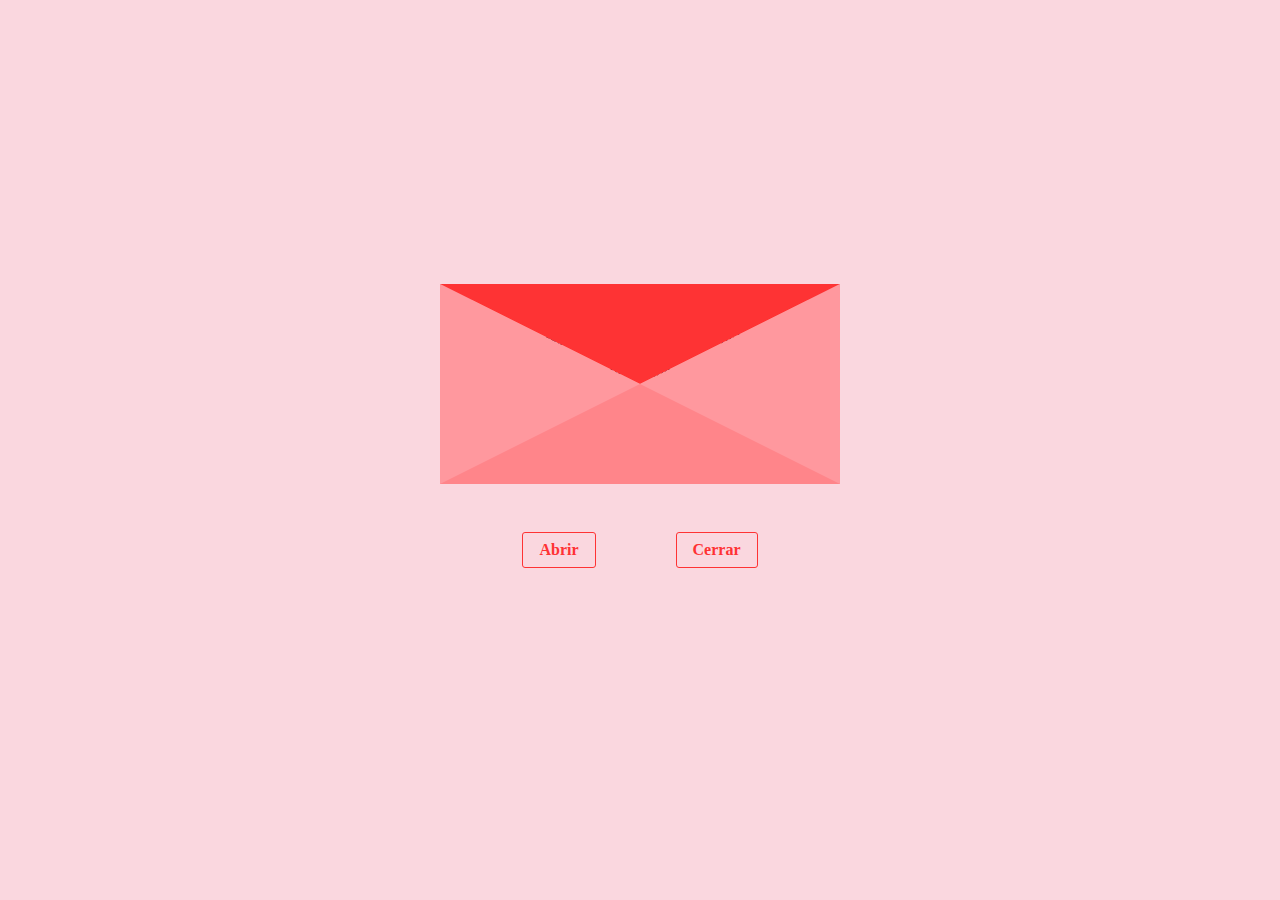
<file: index.html>
<!DOCTYPE html>
<html lang="es">
<head>
  <meta charset="UTF-8">
  <meta name="viewport" content="width=device-width, initial-scale=1.0">
  <title>Carta</title>
  <link rel="stylesheet" href="style.css">
</head>
<body>
  <main>
    <div class="container-letter">
      <div class="cover"></div>
      <span class="heart">♥</span>
      <p class="paper" id="mainMessage">
        En este día especial de amor y amistad quiero recordarte lo mucho que te amo y todo lo que me haces feliz. Mira abajo 😏
      </p>      
      <div class="letter"></div>
    </div>
    <div class="options">
      <button id="open">Abrir</button>
      <button id="close">Cerrar</button>
    </div>
    
    <!-- Contenedor vacío para el enlace -->
    <div id="link-container"></div>

  </main>
  <script src="script.js"></script>
</body>
</html>
</file>
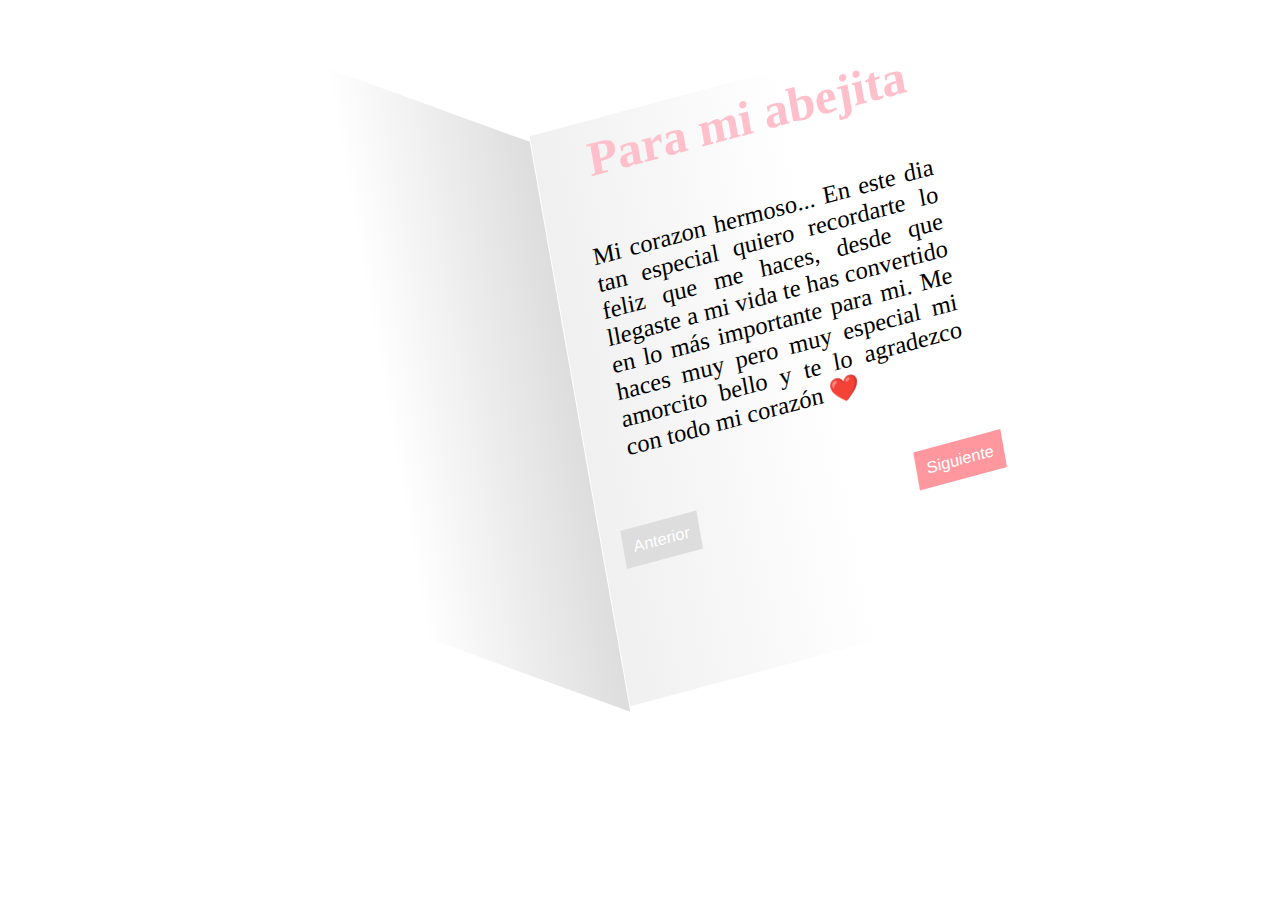
<file: multi-page-card.html>
<!DOCTYPE html>
<html lang="es">
<head>
  <meta charset="UTF-8">
  <meta name="viewport" content="width=device-width, initial-scale=1.0">
  <title>Carta Multi-Página</title>
  <link rel="stylesheet" href="multi-page-style.css">
</head>
<body>
  <div id="card">
    <div class="side one"></div>
    <div class="side two">
      <div class="page-content" id="page-content"></div>
      <div class="page-controls">
        <button id="prev-page" disabled>Anterior</button>
        <button id="next-page">Siguiente</button>
      </div>
    </div>
  </div>

  <script src='https://cdnjs.cloudflare.com/ajax/libs/jquery/3.2.1/jquery.min.js'></script>
  <script src="multi-page-script.js"></script>
</body>
</html>
</file>
<file: multi-page-style.css>
@import url('https://fonts.googleapis.com/css?family=Sacramento');

#card {
  height: 500px;
  width: 800px;
  margin: 5em auto;
  display: flex;
}

#card h2 {
  font-size: 3em;
  margin: 0;
  color: pink;
  text-align: center;
}

#card p {
  font-size: 1.5em;
  text-align: justify;
  padding: 30px;
}

.side {
  background: #eee;
  height: 550px;
  width: 400px;
  padding: 10px;
}

.side.one {
  width: 320px;
  transform: skew(10deg, 20deg);
  background: linear-gradient(90deg, #fff, #fff 40%, #ddd);
}

.side.two {
  transform: skew(10deg, -15deg);
  background: linear-gradient(-90deg, #fff, #fff 40%, #f0f0f0);
}

.page-controls {
  display: flex;
  justify-content: space-between;
  padding: 10px;
}

button {
  padding: 10px;
  background-color: #ff989e;
  border: none;
  color: white;
  cursor: pointer;
  font-size: 1em;
}

button:disabled {
  background-color: #ddd;
  cursor: not-allowed;
}
</file>
<file: style.css>
/* reset css */

* {
  min-width: 0;
  font: inherit;
}

*,
*::before,
*::after {
  box-sizing: border-box;
}

img,
video,
svg {
  display: block;
  height: auto;
  max-width: 100%;
}

body {
  margin: 0;
  min-height: 100dvh;
}

h1,
h2,
h3 {
  text-wrap: balance;
}

p {
  text-wrap: pretty;
}

/* styles */
/* TODO: Cambiar la fuente

* {
  font-family: comic-sans;
} */

body {
  background-color: #fad7df;
}

main {
  display: flex;
  flex-direction: column;

  gap: 3rem;
  justify-content: center;
  align-items: center;
  height: 100vh;
}

.container-letter {
  position: relative;
}

.cover {
  position: absolute;
  border-left: 200px solid transparent;
  border-right: 200px solid transparent;
  border-top: 100px solid #fe3334;
  border-bottom: 100px solid transparent;

  /*  */
  transition: transform .75s;
  transform-origin: top;
}

.paper {
  position: absolute;
  padding: 1.5rem;
  line-height: 2rem;
  right: 5px;
  /*  */
  z-index: -1;
  background: white;
  width: 390px;
  height: 180px;

  transition: all .75s;
}

.letter {
  border-left: 200px solid #ff989e;
  border-right: 200px solid #ff989e;
  border-top: 100px solid transparent;
  border-bottom: 100px solid #ff858a;
}

.options {
  display: flex;
  gap: 5rem;

  & button {
    color: #ff3234;
    font-weight: 600;
    border-radius: 3px;
    background: #fad7df;
    padding: 0.5rem 1rem;
    border: 1px solid #fe3334;
    cursor: pointer;
  }

  & button:hover {
    background: #ff989e;
    color: white;
  }
}

.open-cover {
  transform: rotatex(180deg);
}

.open-paper {
  animation: openPaper .5s forwards;
}

@keyframes openPaper {
  0% {
    top: 0;
  }
  100% {
    top: -120px;
  }
}

.close-paper {
  animation: closePaper .5s forwards;
}

@keyframes closePaper {
  0% {
    top: -120px;
  }
  100% {
    top: 0;
  }
}


.heart {
  display: none;
  position: absolute;
  top: 25%;
  left: 46.5%;
  margin: auto;
  font-size: 3rem;

  color: #fe3334;

  animation: crecer 1s forwards ;
}

@keyframes crecer {
  0% {
    scale: 1;
    opacity: 1;
  }
  100% {
    scale: 3;
    opacity: 0;

  }
}

.redirect-link {
  color: #ff3234;
  text-decoration: none;
  font-weight: bold;
  margin-top: 10px;
  display: inline-block;
}

.redirect-link:hover {
  text-decoration: underline;
  color: #fe3334;
}
</file>
